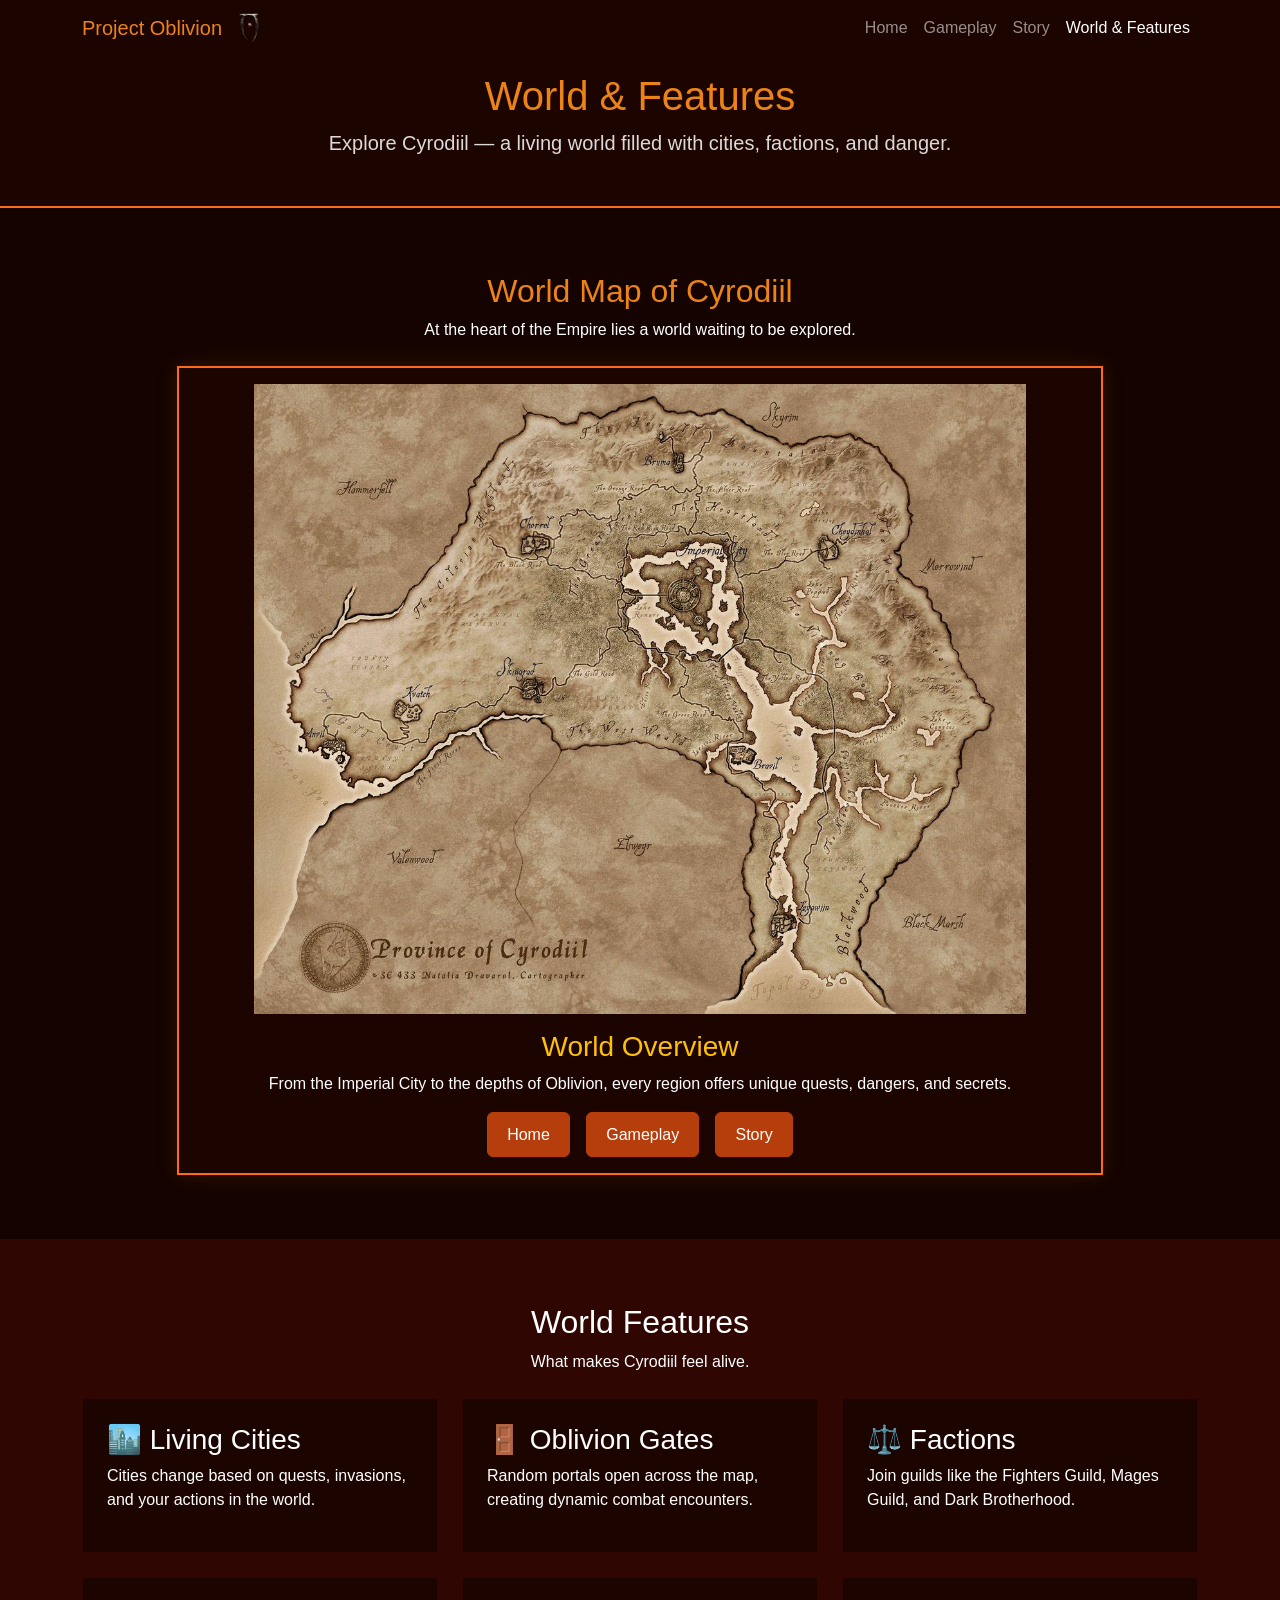
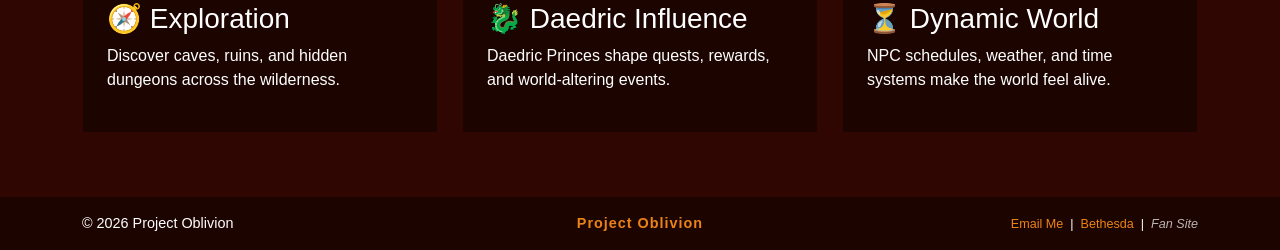
<file: world&features.html>
<!DOCTYPE html>
<html lang="en">

<head>
    <meta charset="UTF-8" />
    <meta name="viewport" content="width=device-width, initial-scale=1.0" />

    <link href="https://cdn.jsdelivr.net/npm/bootstrap@5.3.3/dist/css/bootstrap.min.css" rel="stylesheet" />
    <link rel="stylesheet" href="style.css" />

    <title>World & Features | Project Oblivion</title>
</head>

<body>

    <header>
        <nav class="navbar navbar-expand-lg navbar-dark fixed-top" aria-label="Main navigation">
            <div class="container">
                <a class="navbar-brand d-flex align-items-center gap-3" href="index.html">
                    Project Oblivion
                    <img src="images/logo.png" alt="Project Oblivion logo" height="30">
                </a>

                <button class="navbar-toggler" type="button" data-bs-toggle="collapse" data-bs-target="#mainNav"
                    aria-controls="mainNav" aria-expanded="false" aria-label="Toggle navigation menu">
                    <span class="navbar-toggler-icon" aria-hidden="true"></span>
                </button>

                <div class="collapse navbar-collapse" id="mainNav">
                    <ul class="navbar-nav ms-auto">
                        <li class="nav-item"><a class="nav-link" href="index.html">Home</a></li>
                        <li class="nav-item"><a class="nav-link" href="gameplay.html">Gameplay</a></li>
                        <li class="nav-item"><a class="nav-link" href="story.html">Story</a></li>
                        <li class="nav-item">
                            <a class="nav-link active" href="world&features.html" aria-current="page">
                                World & Features
                            </a>
                        </li>
                    </ul>
                </div>
            </div>
        </nav>
    </header>

    <main id="main-content">

        <section class="page-hero text-center" aria-label="Page introduction">
            <div class="container">
                <h1 class="display-6">World & Features</h1>
                <p class="lead">Explore Cyrodiil — a living world filled with cities, factions, and danger.</p>
            </div>
        </section>

        <section class="content-section" aria-label="World map section">
            <div class="container">

                <div class="text-center mb-4">
                    <h2>World Map of Cyrodiil</h2>
                    <p>At the heart of the Empire lies a world waiting to be explored.</p>
                </div>

                <div class="row justify-content-center">
                    <div class="col-lg-10">

                        <article class="theme-card p-3 text-center map-card">

                            <img src="images/map.jpg" class="img-fluid rounded"
                                alt="Map of Cyrodiil showing regions, cities, and major landmarks in Elder Scrolls IV Oblivion">

                            <div class="mt-3 text-center">
                                <h3 class="text-warning mb-2">World Overview</h3>

                                <p class="mb-3">
                                    From the Imperial City to the depths of Oblivion, every region offers unique quests,
                                    dangers, and secrets.
                                </p>

                                <div class="d-flex flex-wrap justify-content-center gap-3"
                                    aria-label="Page navigation buttons">
                                    <a href="index.html" class="btn btn-primary">Home</a>
                                    <a href="gameplay.html" class="btn btn-primary">Gameplay</a>
                                    <a href="story.html" class="btn btn-primary">Story</a>
                                </div>
                            </div>

                        </article>

                    </div>
                </div>
            </div>
        </section>

        <section class="card-section" aria-label="World features section">
            <div class="container">

                <div class="text-center mb-4">
                    <h2>World Features</h2>
                    <p>What makes Cyrodiil feel alive.</p>
                </div>

                <div class="row g-4">

                    <div class="col-md-4">
                        <div class="theme-card p-4 h-100 feature-card">
                            <h3>🏙️ Living Cities</h3>
                            <p>Cities change based on quests, invasions, and your actions in the world.</p>
                        </div>
                    </div>

                    <div class="col-md-4">
                        <div class="theme-card p-4 h-100 feature-card">
                            <h3>🚪 Oblivion Gates</h3>
                            <p>Random portals open across the map, creating dynamic combat encounters.</p>
                        </div>
                    </div>

                    <div class="col-md-4">
                        <div class="theme-card p-4 h-100 feature-card">
                            <h3>⚖️ Factions</h3>
                            <p>Join guilds like the Fighters Guild, Mages Guild, and Dark Brotherhood.</p>
                        </div>
                    </div>

                    <div class="col-md-4">
                        <div class="theme-card p-4 h-100 feature-card">
                            <h3>🧭 Exploration</h3>
                            <p>Discover caves, ruins, and hidden dungeons across the wilderness.</p>
                        </div>
                    </div>

                    <div class="col-md-4">
                        <div class="theme-card p-4 h-100 feature-card">
                            <h3>🐉 Daedric Influence</h3>
                            <p>Daedric Princes shape quests, rewards, and world-altering events.</p>
                        </div>
                    </div>

                    <div class="col-md-4">
                        <div class="theme-card p-4 h-100 feature-card">
                            <h3>⏳ Dynamic World</h3>
                            <p>NPC schedules, weather, and time systems make the world feel alive.</p>
                        </div>
                    </div>

                </div>

            </div>
        </section>

    </main>

    <footer class="text-white py-3 mt-auto" role="contentinfo">
        <div class="container">

            <nav aria-label="Footer links">
                <div class="row align-items-center text-center text-md-start">

                    <div class="col-md-4 mb-2 mb-md-0">
                        <span>&copy; 2026 Project Oblivion</span>
                    </div>

                    <div class="col-md-4 text-md-center mb-2 mb-md-0">
                        <strong>Project Oblivion</strong>
                    </div>

                    <div class="col-md-4 text-md-end">
                        <small>
                            <a class="footer-link" href="mailto:jakelynch9320@gmail.com">Email Me</a>
                            &nbsp;|&nbsp;
                            <a class="footer-link" href="https://bethesda.net" target="_blank" rel="noopener">
                                Bethesda
                            </a>
                            &nbsp;|&nbsp;
                            <span class="footer-text">Fan Site</span>
                        </small>
                    </div>

                </div>
            </nav>

        </div>
    </footer>

    <script src="https://cdn.jsdelivr.net/npm/bootstrap@5.3.3/dist/js/bootstrap.bundle.min.js"></script>
</body>

</html>
</file>
<file: style.css>
:root {
    --coffee-bean: #140300;
    --coffee-bean-2: #1C0401;
    --rich-mahogany: #300602;
    --spicy-orange: #FF6A1A;
    ;
    --tiger-orange: #EC8317;
}

html,
body {
    height: 100%;
    margin: 0;
    padding-top: 20px;
}

body {
    font-family: Arial, sans-serif;
    background-color: var(--rich-mahogany);
    color: #fff;
    display: flex;
    flex-direction: column;
}

main {
    flex: 1;
}

.navbar {
    background-color: var(--coffee-bean-2);
}

.navbar-brand {
    color: var(--tiger-orange);
}

footer {
    font-size: 0.9rem;
    background-color: var(--coffee-bean-2);
    color: white;
    border-top: none;
    margin-top: 0;
}

footer strong {
    color: var(--tiger-orange);
    letter-spacing: 1px;
}

footer a {
    color: #ffffff;
    text-decoration: underline;
}

.footer-link {
    color: var(--tiger-orange);
    text-decoration: none;
    font-weight: 500;
    transition: color 0.2s ease, text-shadow 0.2s ease;
}

.footer-link:hover {
    color: var(--spicy-orange);
    text-shadow: 0 0 8px rgba(236, 131, 23, 0.4);
}

.footer-text {
    color: rgba(255, 255, 255, 0.7);
    font-style: italic;
}

.hero-slide {
    height: 40vh;
    background-size: cover;
    background-position: center;
    position: relative;
}

.hero-slide::before {
    content: "";
    position: absolute;
    inset: 0;
    background: rgba(0, 0, 0, 0.75);
}

.carousel-caption {
    z-index: 2;
}

.carousel-caption h1 {
    color: var(--tiger-orange);
    text-shadow: 0 0 10px rgba(236, 131, 23, 0.4);
}

.hero-slide-1 {
    background-image: url('images/hero1.jpg');
}

.hero-slide-2 {
    background-image: url('images/hero2.jpg');
}

.hero-slide-3 {
    background-image: url('images/hero3.jpg');
}

.hero-slide-4 {
    background-image: url('images/hero4.jpg');
}

.card {
    background-color: var(--coffee-bean-2);
    color: white;
    border: 1px solid var(--rich-mahogany);
}

.card-img-top {
    height: 150px;
    object-fit: cover;
}

.card-title {
    color: var(--spicy-orange);
}

.card-body {
    padding: 1rem;
}

.card-hover {
    transition: transform 0.3s ease, box-shadow 0.3s ease, border-color 0.3s ease;
}

.card-hover:hover {
    transform: translateY(-8px);
    box-shadow: 0 10px 25px rgba(236, 131, 23, 0.25);
    border-color: var(--tiger-orange);
}

.modal-img {
    width: 100%;
    max-height: 200px;
    object-fit: cover;
}

.btn-primary {
    background-color: #b63e0c;
    border-color: #b63e0c;
    color: #fff;
}

.btn-primary:hover {
    background-color: var(--tiger-orange);
    border-color: var(--tiger-orange);
}

.list-group-item {
    background-color: var(--coffee-bean-2);
    color: white;
    border-color: var(--rich-mahogany);
}

.page-hero {
    background-color: var(--coffee-bean-2);
    color: white;
    padding: 2rem 0;
    border-bottom: 2px solid var(--spicy-orange);
}

.page-hero h1 {
    color: var(--tiger-orange);
}

.page-hero p {
    color: rgba(255, 255, 255, 0.85);
}

.content-section {
    background-color: var(--coffee-bean);
    color: white;
    padding: 4rem 0;
}

.content-section h2 {
    color: var(--tiger-orange);
}

.card-section {
    background-color: var(--rich-mahogany);
    padding: 4rem 0;
}

.theme-card {
    background-color: var(--coffee-bean-2);
    color: white;
    border: 1px solid var(--rich-mahogany);
}

.theme-card .card-title {
    color: var(--spicy-orange);
}

.theme-card .card-text {
    color: #e6e6e6;
}

.playstyle-section {
    background-color: var(--coffee-bean);
    color: white;
}

.playstyle-card {
    background-color: var(--coffee-bean-2);
    border: 1px solid var(--rich-mahogany);
    transition: transform 0.3s ease, box-shadow 0.3s ease, border-color 0.3s ease;
}

.playstyle-card:hover {
    transform: translateY(-8px);
    box-shadow: 0 10px 25px rgba(236, 131, 23, 0.25);
    border-color: var(--tiger-orange);
}

.playstyle-title {
    color: var(--tiger-orange);
    margin-bottom: 0.75rem;
}

.playstyle-text {
    color: rgba(255, 255, 255, 0.85);
}

.playstyle-list li {
    padding: 6px 0;
    border-bottom: 1px solid var(--rich-mahogany);
    color: white;
    font-size: 0.95rem;
}

.playstyle-list li:last-child {
    border-bottom: none;
}

.card-body {
    display: flex;
    flex-direction: column;
    height: 100%;
}

.btn-card-bottom-left {
    margin-top: auto;
    align-self: flex-start;
}

.btn-close {
    filter: invert(1);
    opacity: 1;
}

.side-quests .theme-card {
    transition: transform 0.3s ease, box-shadow 0.3s ease;
}

.side-quests .theme-card:hover {
    transform: translateY(-8px) scale(1.05);
    box-shadow: 0 12px 30px rgba(236, 131, 23, 0.3);
    border-color: var(--tiger-orange);
}

#storyAccordion .accordion-item {
    background-color: var(--coffee-bean-2);
    border: 1px solid var(--rich-mahogany);
    margin-bottom: 10px;
    border-radius: 6px;
    overflow: hidden;
}

#storyAccordion .accordion-button {
    background-color: var(--coffee-bean-2);
    color: white;
    font-weight: 500;
    box-shadow: none;
}

#storyAccordion .accordion-button:not(.collapsed) {
    background-color: var(--rich-mahogany);
    color: var(--tiger-orange);
}

#storyAccordion .accordion-body {
    background-color: var(--coffee-bean-2);
    color: rgba(255, 255, 255, 0.85);
    border-top: 1px solid var(--rich-mahogany);
}

#storyAccordion .accordion-button::after {
    filter: invert(1);
}

.modal-content {
    background-color: var(--coffee-bean-2);
    color: white;
    border: 1px solid var(--rich-mahogany);
}

.modal-header {
    border-bottom: 1px solid var(--rich-mahogany);
}

.map-card {
    border: 2px solid var(--spicy-orange);
    box-shadow: 0 0 20px rgba(236, 131, 23, 0.15);
}

.feature-card {
    transition: transform 0.3s ease, box-shadow 0.3s ease;
}

.feature-card:hover {
    transform: translateY(-10px) scale(1.04);
    box-shadow: 0 12px 30px rgba(236, 131, 23, 0.25);
    border-color: var(--tiger-orange);
}

.core-gameplay-section {
    padding-top: 3.0rem;
    padding-bottom: 3.0rem;
}

#storyAccordion .accordion-button:hover {
    background-color: var(--rich-mahogany);
    color: var(--tiger-orange);
}

#storyAccordion .accordion-button:focus {
    background-color: var(--coffee-bean-2);
    color: var(--tiger-orange);
    box-shadow: 0 0 0 0.25rem rgba(236, 131, 23, 0.35);
    outline: none;
}

.custom-table {
    border: 2px solid var(--rich-mahogany) !important;
    border-collapse: separate;
    border-spacing: 0;
    border-radius: 6px;
    overflow: hidden;
}


.custom-table thead {
    background-color: var(--coffee-bean);
    border-bottom: 2px solid var(--spicy-orange);
}

.custom-table thead th {
    color: var(--tiger-orange);
    border-color: var(--rich-mahogany) !important;
}

.custom-table tbody tr {
    background-color: var(--coffee-bean-2);
    color: white;
    border-color: var(--rich-mahogany);
    transition: background-color 0.2s ease;
}

.custom-table tbody tr:hover {
    background-color: rgba(236, 131, 23, 0.12);
}

.custom-table td,
.custom-table thead th {
    background-color: var(--coffee-bean) !important;
    color: var(--tiger-orange) !important;
    border-color: var(--rich-mahogany) !important;
    padding: 1rem;
}

.custom-table.table-striped>tbody>tr:nth-of-type(odd)>* {
    background-color: rgba(0, 0, 0, 0.08);
    color: white;
}

.map-card {
    border: 2px solid var(--spicy-orange);
    box-shadow: 0 0 20px rgba(236, 131, 23, 0.15);
    overflow: hidden;
}

.map-card img {
    width: 100%;
    height: 70vh;
    object-fit: contain;
    display: block;
}

@media (max-width: 768px) {
    .map-card img {
        max-height: 280px;
        object-fit: contain;
    }
}

@media (min-width: 1200px) {
    .card {
        font-size: 1.1rem;
    }

    .card-title {
        font-size: 1.5rem;
    }

    .card-img-top {
        height: 220px;
    }

    .card-body {
        padding: 1.5rem;
    }

    .btn {
        font-size: 1rem;
        padding: 0.6rem 1.2rem;
    }
}
</file>
